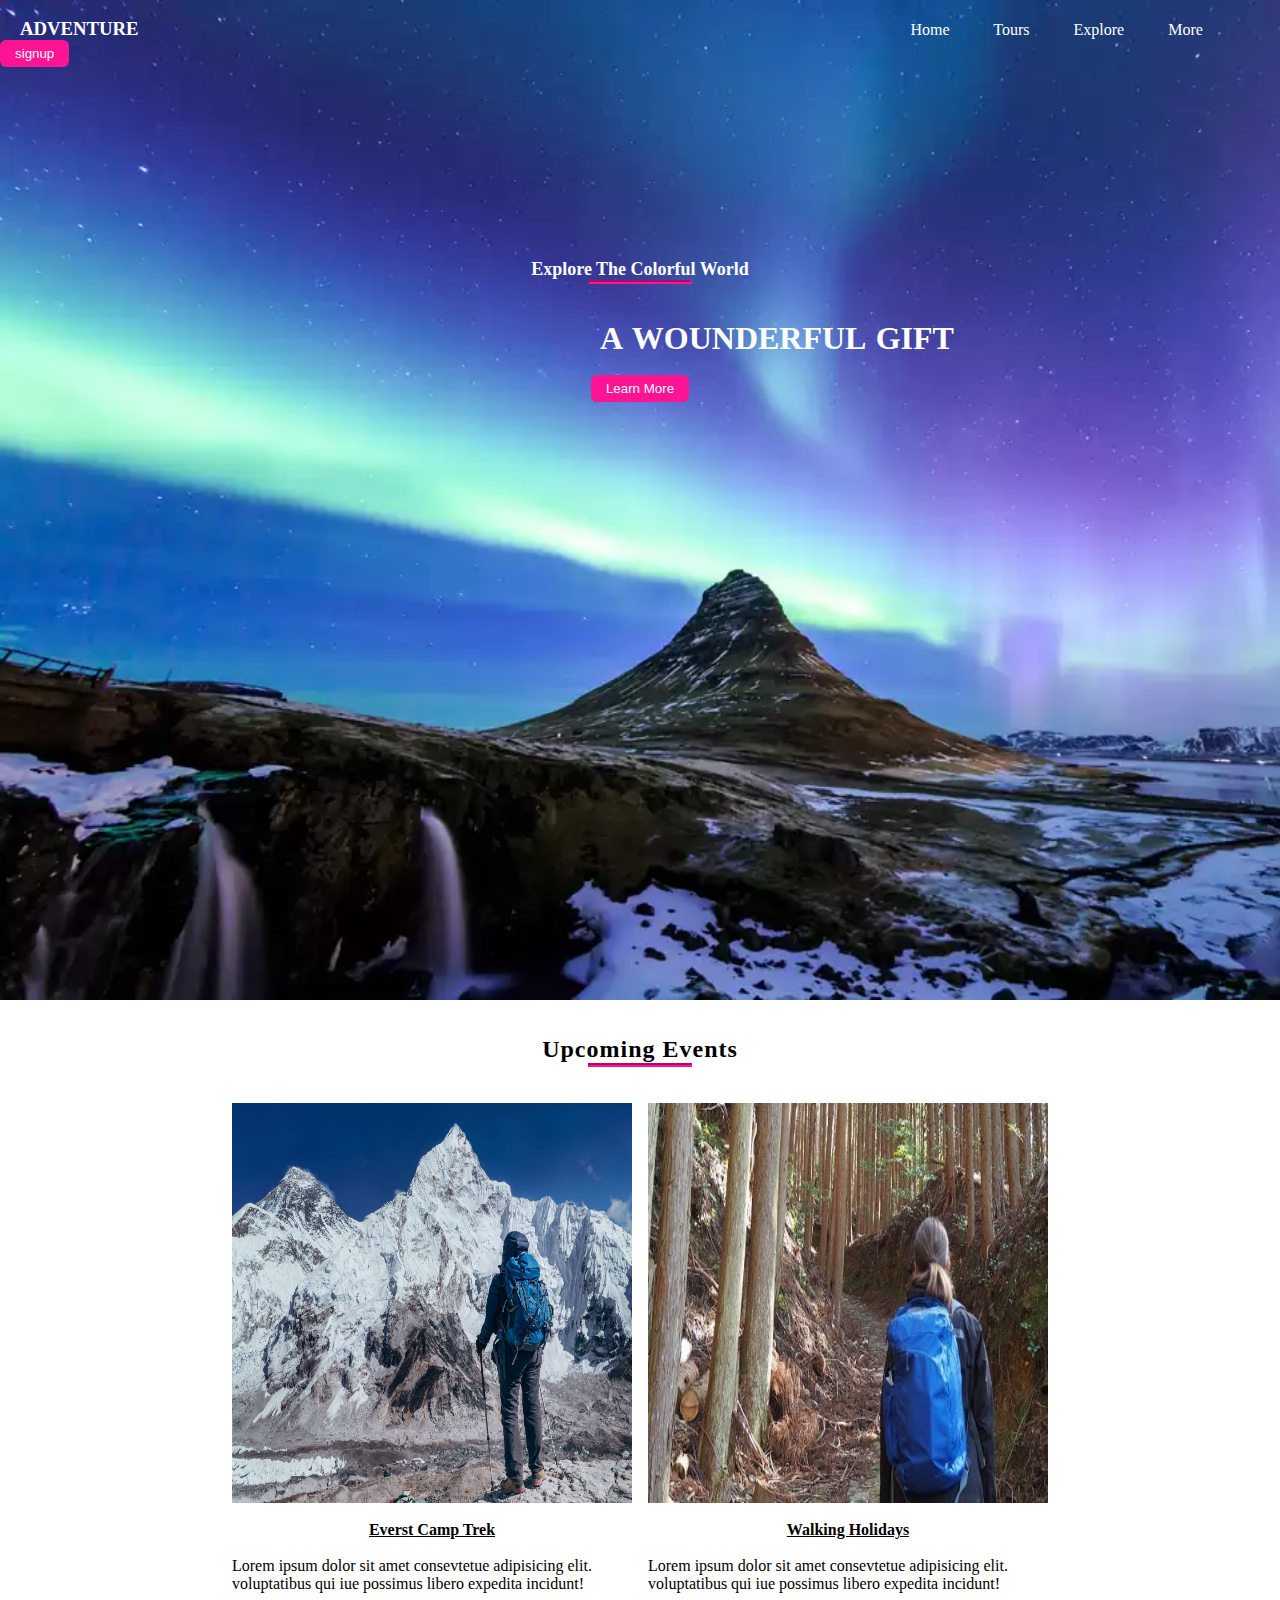
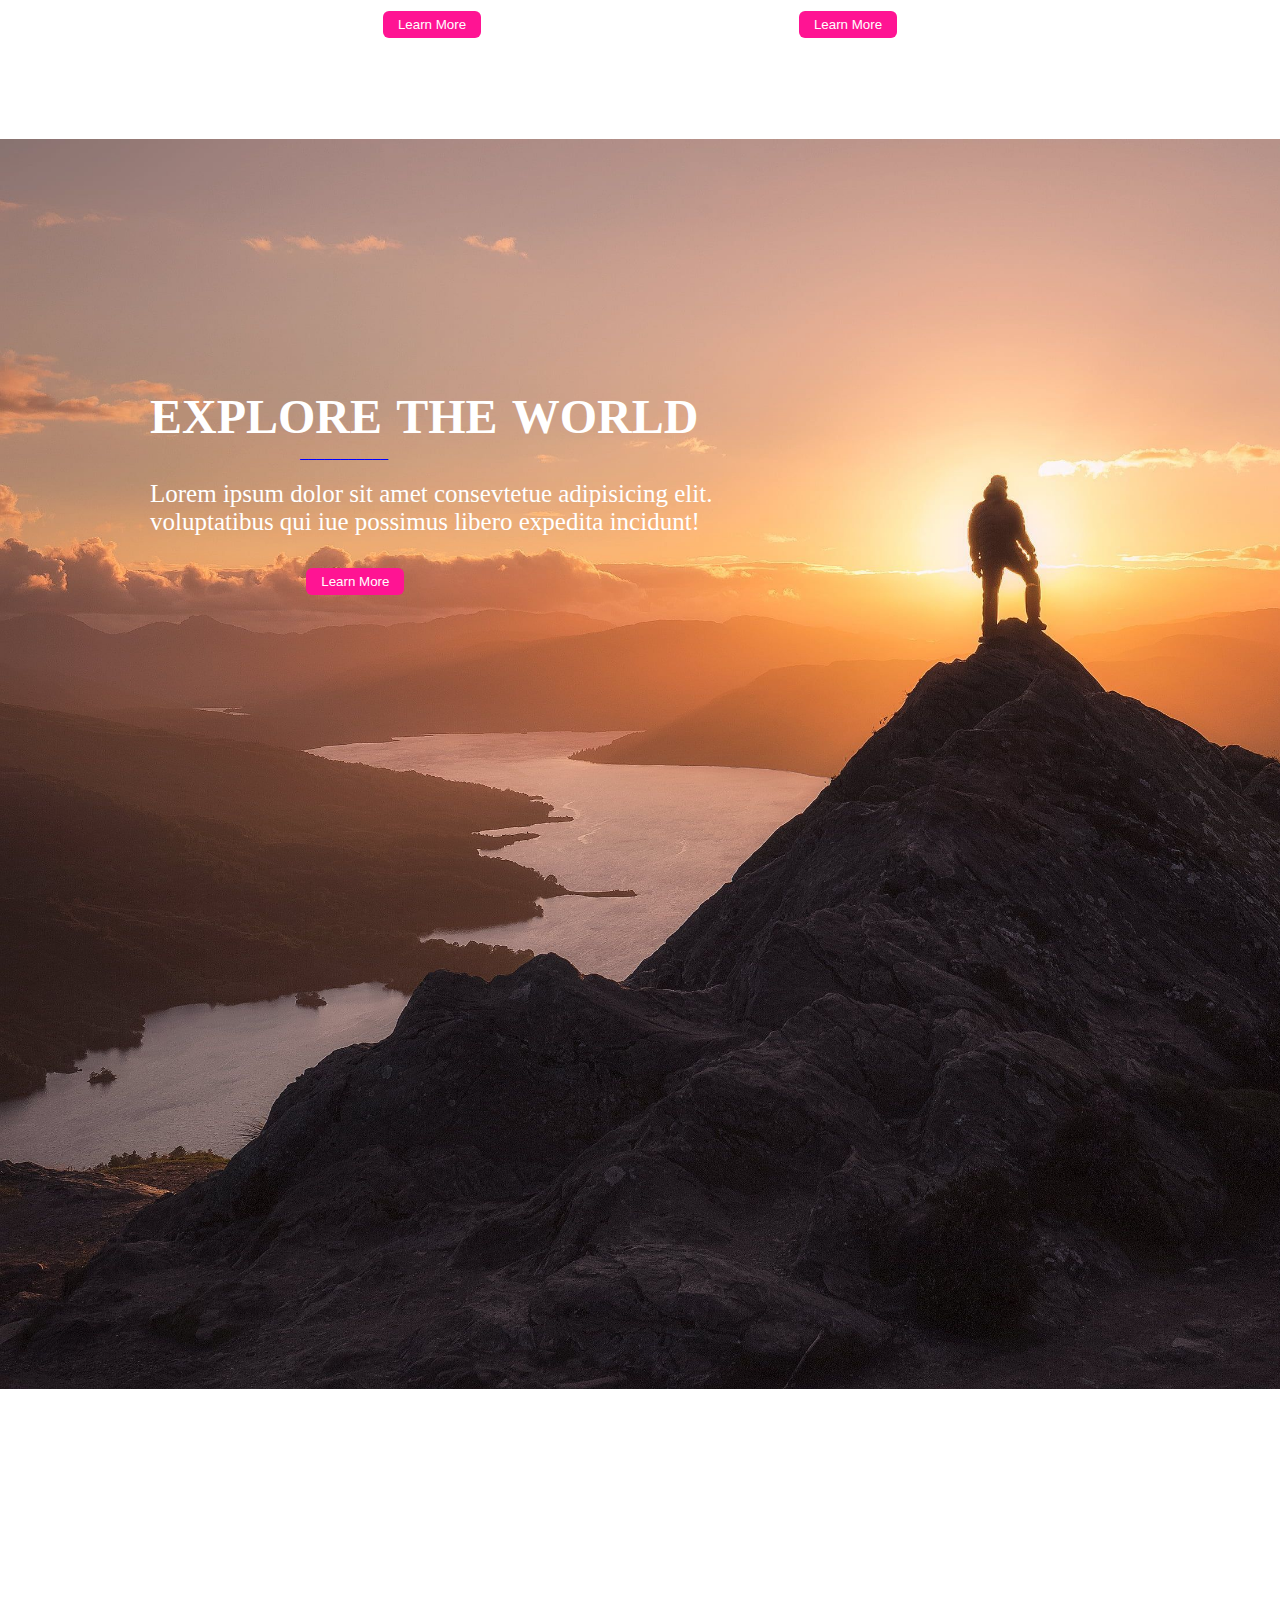
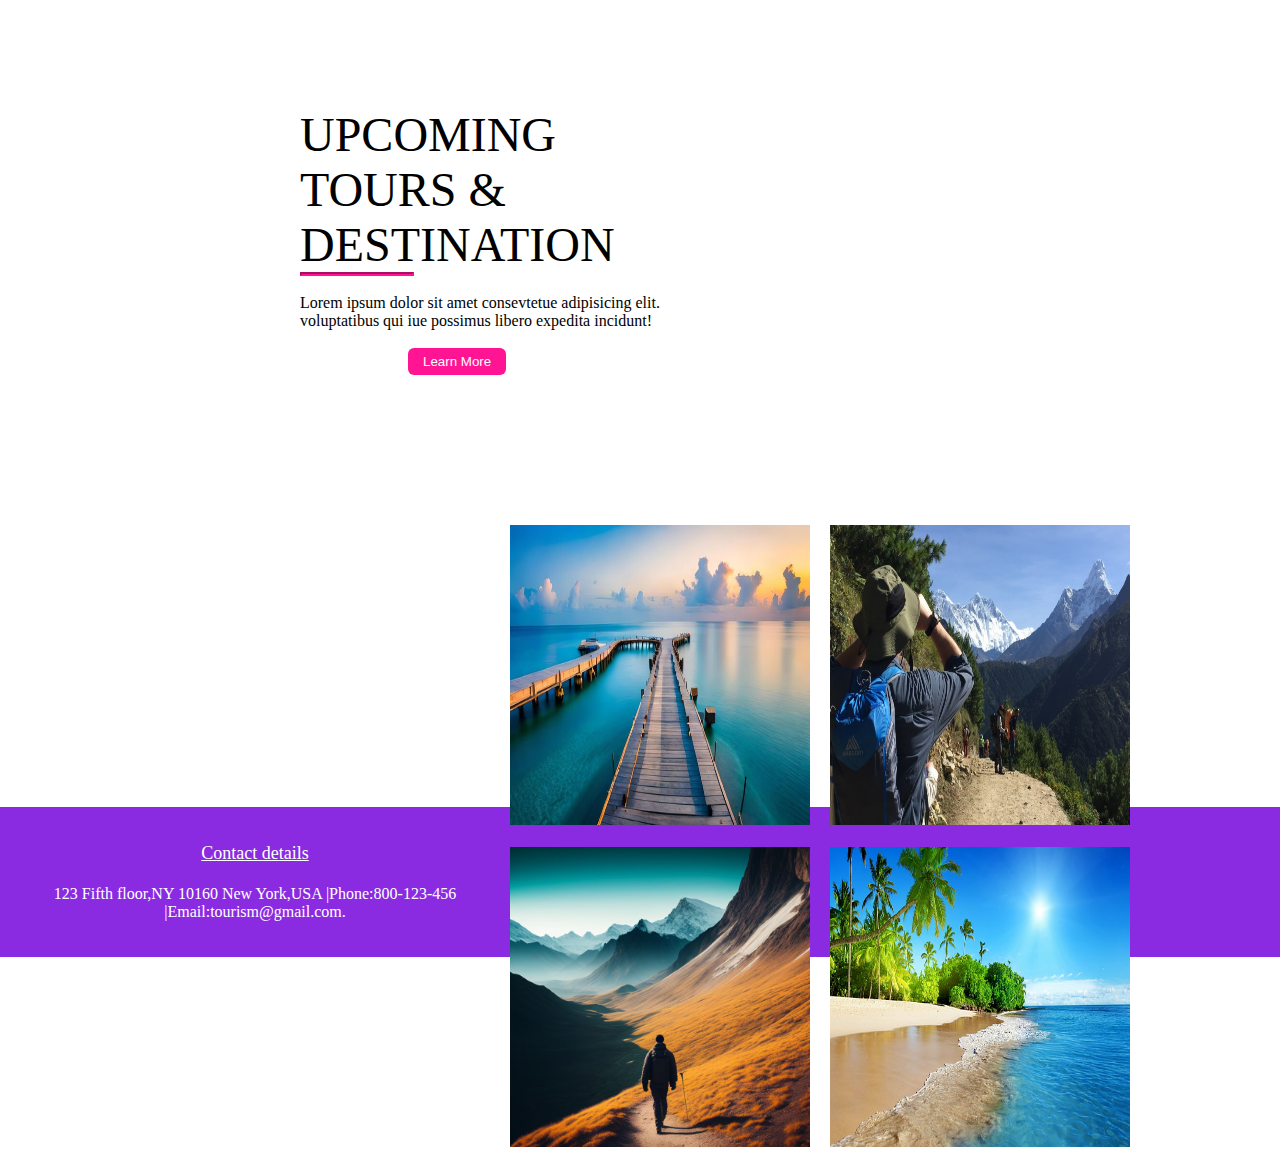
<file: index.html>
<html>
    <head>
      <link rel="stylesheet" href="satwik.css">
    </head>
    <body>
      <div id="h">
        <br>
        <div id="j">
          <h3>ADVENTURE</h3>
              <a href="#">Home</a>&nbsp;&nbsp;&nbsp;&nbsp;&nbsp;&nbsp;&nbsp;&nbsp;&nbsp;&nbsp;
              <a href="#w">Tours</a>&nbsp;&nbsp;&nbsp;&nbsp;&nbsp;&nbsp;&nbsp;&nbsp;&nbsp;&nbsp;
          <a href="#e">Explore</a>&nbsp;&nbsp;&nbsp;&nbsp;&nbsp;&nbsp;&nbsp;&nbsp;&nbsp;&nbsp;
              <a href="#m">More</a>&nbsp;&nbsp;&nbsp;&nbsp;&nbsp;&nbsp;&nbsp;&nbsp;&nbsp;&nbsp;&nbsp;&nbsp;&nbsp;&nbsp;&nbsp;&nbsp;
              <a href="form2.html"><button id="thu">signup</button></a>
             <center><div id="f"><h5><font size="4px">Explore The Colorful World</font></h5>
              <hr width="100px"><br><br></center>
            <div id="x"><h1><font size="">A WOUNDERFUL GIFT</h1></div><br>
              <center><a href="travel.html"><button  id="thu">Learn More</button></center></a></div>
             </div>
            </div>
          </div><br><br>
          <div id="s">
            <center><h2 id="a">Upcoming Events</h2></center>
            <center><hr width="100px"></center><br><br>
              <div id="w">
              <div>
              <img src="everst.jpg" width="400px" height="400px" id="q"><br><br>
              <center><h4><ins>Everst Camp Trek</ins></h4></center></br>
              Lorem ipsum dolor sit amet consevtetue adipisicing elit.<br>
              voluptatibus qui iue possimus libero expedita incidunt!<br><br>
              <center><a href="travel.html"><button id= "thu">Learn More</button></a></center>
                         </div>&nbsp;&nbsp;&nbsp;&nbsp;
              <div>
                <img src="tress.jpg" width="400px" height="400px" id="q"><br><br>
                <center><h4><ins>Walking Holidays</ins></h4></center><br>
                  Lorem ipsum dolor sit amet consevtetue adipisicing elit.<br>
                  voluptatibus qui iue possimus libero expedita incidunt!<br><br>
                  <center><a href="travel.html"><button id="thu">Learn More</button></a></center>
            </div>
          </div>
          </div>
            </div><br><br>
            <div id="e">
             <h1><font size="20px">EXPLORE THE WORLD</h1></font>
            <p>___________</p><br>
            <font color="white"><div id="k">Lorem ipsum dolor sit amet consevtetue adipisicing elit.<br>
            voluptatibus qui iue possimus libero expedita incidunt!<br></font><br>
            &nbsp;&nbsp;&nbsp;&nbsp;&nbsp;&nbsp;&nbsp;&nbsp;&nbsp;&nbsp;&nbsp;&nbsp;&nbsp;&nbsp;&nbsp;&nbsp;&nbsp;&nbsp;&nbsp;&nbsp;&nbsp;&nbsp;&nbsp;&nbsp; <a href="travel.html"><button id= "thu">Learn More</button></a>
          </div>
          </div><br>
          <div id="m">
            <div id="n">
              <font size="8">UPCOMING<br>
              TOURS &<br>
              DESTINATION<br></font>
              <hr width="110px"><br>
              Lorem ipsum dolor sit amet consevtetue adipisicing elit.<br>
              voluptatibus qui iue possimus libero expedita incidunt!<br><br>
              &nbsp;&nbsp;&nbsp; &nbsp;&nbsp;&nbsp; &nbsp;&nbsp;&nbsp; &nbsp;&nbsp;&nbsp; &nbsp;&nbsp;&nbsp; &nbsp;&nbsp;&nbsp; &nbsp;&nbsp;&nbsp;<a href="travel.html"><button id="thu">Learn More</button></a>
               </div>
               <div id="l">
               <img src="sea.jpg" width="300px" height="300px" id="q">&nbsp;&nbsp;&nbsp;&nbsp;
               <img src="man.jpg" width="300px" height="300px" id="q"><br><br>
               <img src="mountain.jpg" width="300px" height="300px" id="q">&nbsp;&nbsp;&nbsp;&nbsp;
               <img src="sridevi.jpg" width="300px" height="300px" id="q">
               </div>
          </div>
          <div id="ff"><br><br>
            <center><font size="4"><ins>Contact details</ins></center><br></font>
            <center>123 Fifth floor,NY 10160 New York,USA |Phone:800-123-456 |Email:tourism@gmail.com.<br></center>
            </div>
           
    </body>
</html>
</file>
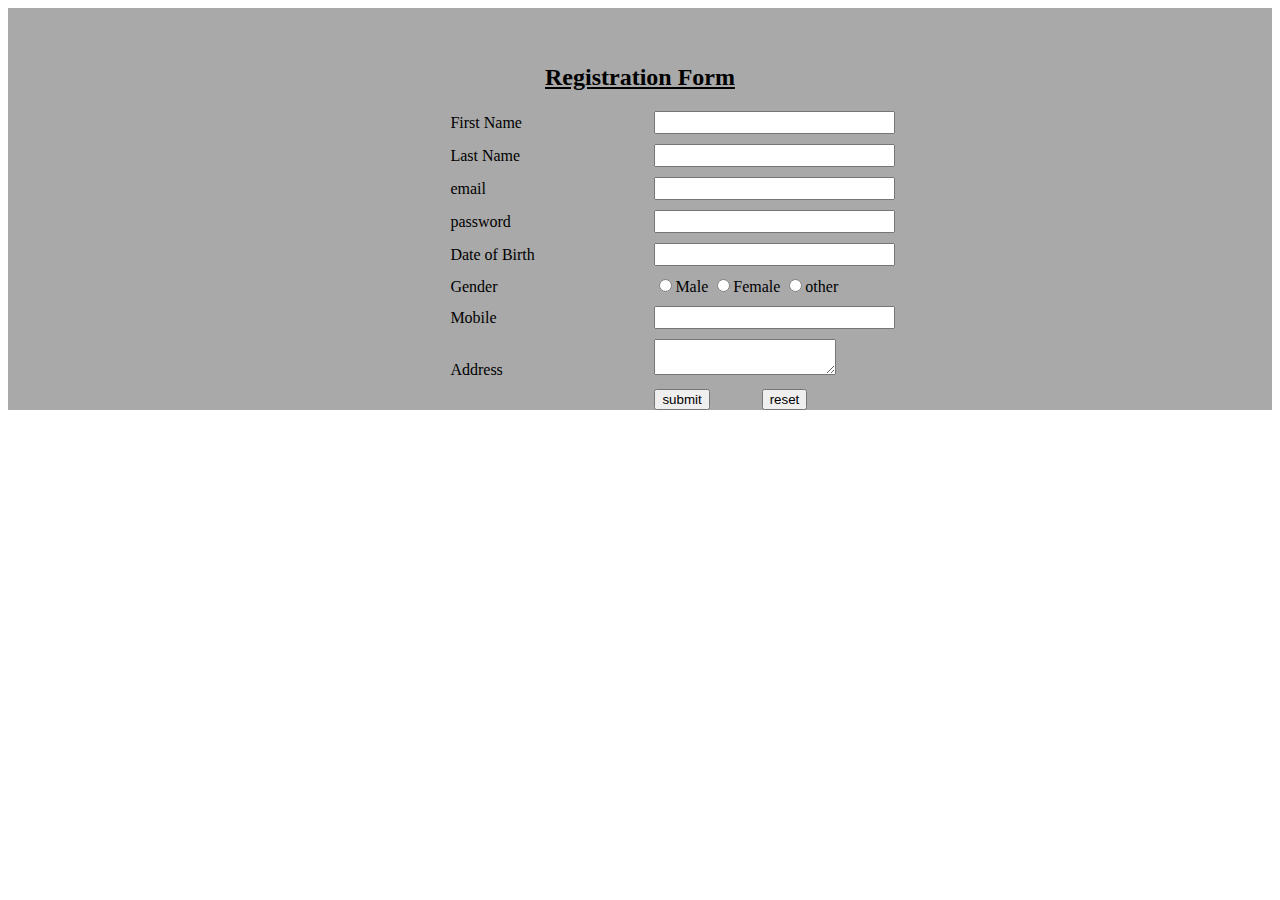
<file: form2.html>
<html>
    <head>
        <style>
           #y{
            background-color:darkgray;
           }
           form{
            margin-left:35%;
            margin-bottom:30px;
           }
           label{
            width:200px;
            display: inline-block;
           }
          
           #r{
            padding-left:10px;
            padding-right:50px;
            padding-top: 3px;
           }
           div{
            margin-bottom: 10px;
           }
           #o{
            size:3px;
           }
           h2{
            text-decoration-line: underline;
           }

           </style>
           </head>
<body>
    <div id="y"><br><br>
        <center><div><h2>Registration Form</h2></div></center>
        <form>
           <div>
            <label>First Name</label>
            <input type="text" id="r">
           </div>
           <div>
            <label>Last Name</label>
            <input type="text" id="r">
           </div>
           <div>
            <label>email</label>
            <input type="email" id="r">
           </div>
           <div>
            <label>password</label>
            <input type="password" id="r">
            </div>
            <div>
                <label>Date of Birth</label>
                <input type="text" id="r">
                </div>
                <div>
                    <label>Gender</label>
                    <input type="radio">Male
                    <input type="radio">Female
                    <input type="radio">other
                    </div>
                    <div>
                        <label>Mobile</label>
                        <input type="text" id="r">
                    </div>
                    <div>
                        <label>Address</label>
                        <textarea></textarea>
                    </div>
                    <div>
                        <label></label>
                        <a href="submit.html"><input type="button" value="submit"></a>&nbsp;&nbsp;&nbsp;&nbsp;&nbsp;&nbsp;&nbsp;&nbsp;&nbsp;&nbsp;&nbsp;&nbsp;
                        <input type="button" value="reset">
                    </div>
                    </form>
                    </div>
                    <pre>



                    </pre>


</body>
     
</html>
</file>
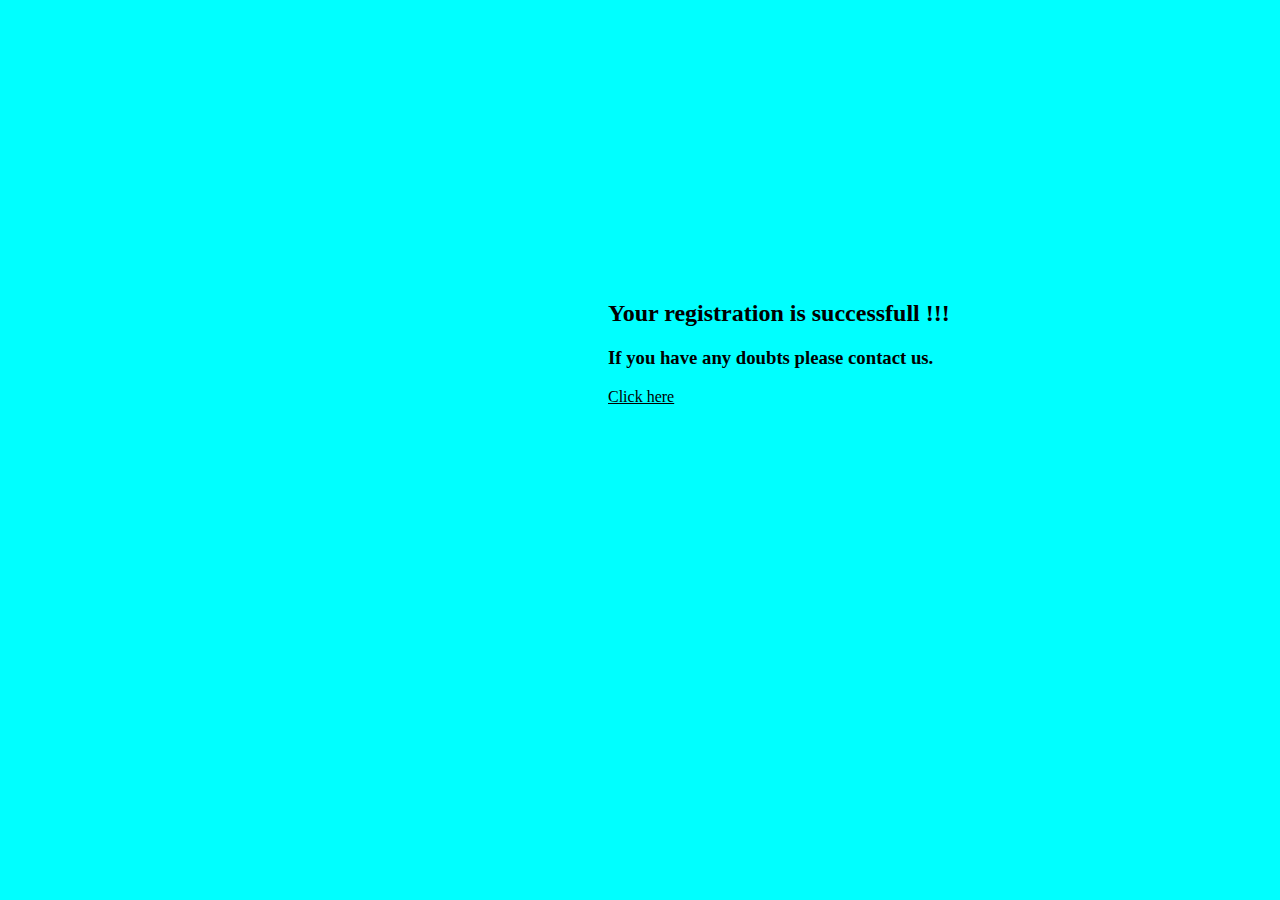
<file: submit.html>
<html>
    <head>
        <style>
            body{
            background-color: aqua;
            }
            div{
                margin-top: 300px;
                margin-left:600px;
                margin-right:300px;
            }
            a{
                color:black;
            }
        </style>
    </head>
    <body>
        <div>
        <h2>Your registration is successfull !!!</h2>
        <h3>If you have any doubts please contact us.<br></h3>
        <a href="mailto:athooluritulasi@gmail.com">Click here</a>
    </div>
       </body>
</html>
</file>
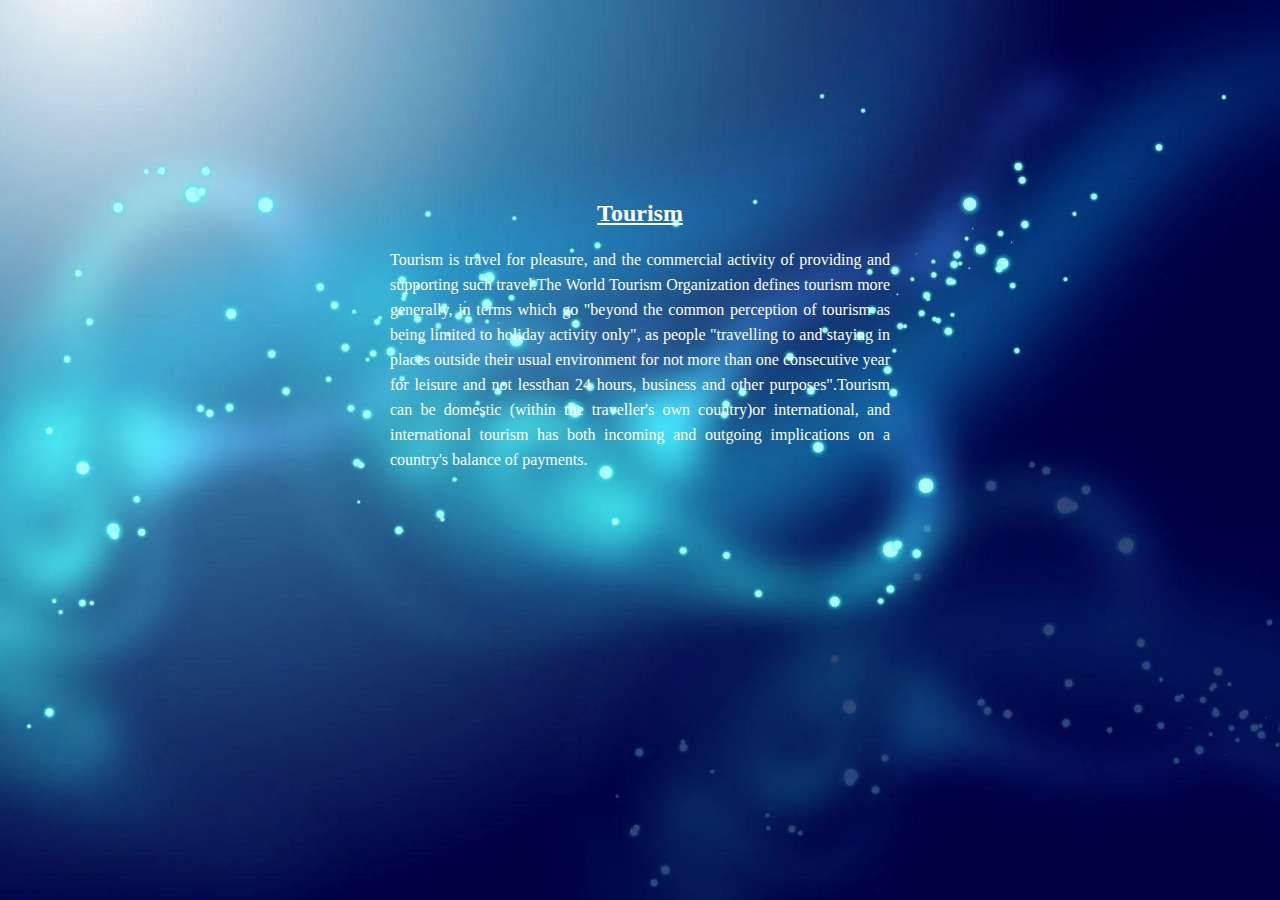
<file: travel.html>
<html>
    <head>
        <style>
            body{
                background-image:url("cave.png");
                background-size: cover;
            }

            div{
                margin-top: 200px;
                margin-left:100px;
                margin-right:100px;
                margin-bottom: 100px;
            }
            p{
                color:white;
                width:500px;
                text-align: justify;
                line-height: 25px;
            }
        </style>
    </head>
    <body>
        <div>
            <center>
             <font color="white"><h2><ins>Tourism</ins></h2></font>
             <p>
                Tourism is travel for pleasure, and the commercial activity of providing and
                supporting such travel.The World Tourism Organization defines tourism more 
                generally, in terms which go "beyond the common perception of tourism as being
                limited to holiday activity only", as people "travelling to and staying in places 
                outside their usual environment for not more than one consecutive year for leisure
                and not lessthan 24 hours, business and other purposes".Tourism can be domestic 
                (within the traveller's own country)or international, and international tourism 
                has both incoming and outgoing implications on a country's balance of payments.</div></p>

            </center>
            </div>
        
    </body>
</html>
</file>
<file: satwik.css>
*{
  margin:0px;
  padding:0px;
}
#h{
  background-image:url("flatten.jpeg");
  background-size:cover;
  height:1000px;
  background-repeat: no-repeat;
}
h3{
margin-left:20px;
margin-top:15px;
display:inline;
margin-right:60%;
color:white;
}
button{
background-color:#FF1493;
border:#FF1493;
padding: 6px;
padding-left:15px;
padding-right:15px;
border-radius:6px;
color:white;
}
#f{
margin-top:15%;
}
a{
text-decoration: none;
color:white;
}
a:hover{
color:#FF1493; 
}
#thu:hover{
background-color: white;
color:pink;
cursor:pointer;
}
h5{
color:white;
}
hr{
border-color: #FF1493;
border-width:2px;
}
#x{
margin-left:600px;
}
h1{
color:white;
word-spacing: 3px;
}
#a{
letter-spacing:1px;
}
#q:hover{
transform:scale(0.9);
}
#w{
display:flex;
justify-content: center;
height:600px;
}
#e{
background-image:url("himalayas.jpg");
width:100%;
height:1000px;
background-size:cover;
}
#e{
margin:0px;
margin: auto;
padding-top: 250px;
padding-left:150px;
}
p{
padding-left:150px;
color:blue;

}
#m{
height:1000px;
width:100%;
}
#n{
float:left;
margin-top: 300px;
margin-left: 300px;

}
#l{
float:right;
margin-top:150px;
margin-right:150px;
}
#k{
font-size:25px;
}
#ff{
  height:150px;
  background-color: #8a2be2;
  color:white;
}
#hh{
  color:white;
  float:right;
}
</file>
